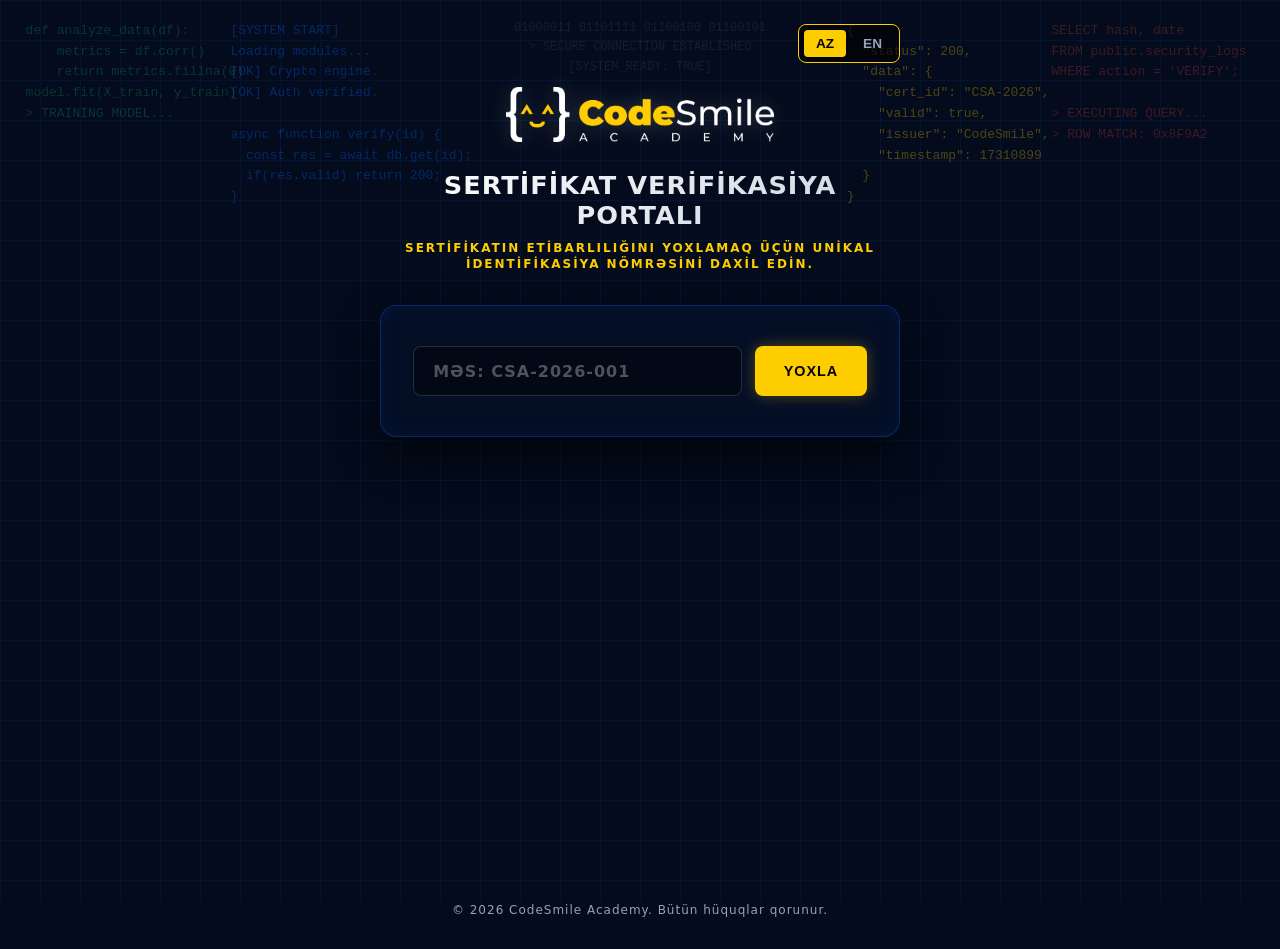
<file: index.html>
<!DOCTYPE html>
<html lang="az">
<head>
    <meta charset="UTF-8">
    <meta name="viewport" content="width=device-width, initial-scale=1.0">
    <title>Sertifikat Verifikasiya Portalı | CodeSmile Academy</title>
    <link rel="stylesheet" href="style.css">
</head>
<body>

    <!-- ARXA PLAN: HƏRƏKƏTLİ KODLAR (MATRIX) -->
<!-- ARXA PLAN: 5 SÜTUNLU ZƏNGİN MATRIX -->
    <div class="matrix-bg">
        <div class="code-col left-far">
def analyze_data(df):
    metrics = df.corr()
    return metrics.fillna(0)
model.fit(X_train, y_train)
> TRAINING MODEL...
        </div>
        
        <div class="code-col left">
[SYSTEM START]
Loading modules...
[OK] Crypto engine.
[OK] Auth verified.

async function verify(id) {
  const res = await db.get(id);
  if(res.valid) return 200;
}
        </div>
        
        <div class="code-col center">
01000011 01101111 01100100 01100101
> SECURE CONNECTION ESTABLISHED
[SYSTEM_READY: TRUE]
        </div>

        <div class="code-col right">
{
  "status": 200,
  "data": {
    "cert_id": "CSA-2026",
    "valid": true,
    "issuer": "CodeSmile",
    "timestamp": 17310899
  }
}
        </div>

        <div class="code-col right-far">
SELECT hash, date 
FROM public.security_logs 
WHERE action = 'VERIFY';

> EXECUTING QUERY...
> ROW MATCH: 0x8F9A2
        </div>
    </div>

    <!-- ƏSAS KONTEYNER -->
    <div class="container">
        
        <!-- Üst Panel (Dil Düymələri üçün - Üst-üstə düşmənin qarşısını alır) -->
        <div class="top-bar">
            <div class="lang-switch">
                <button class="lang-btn active" id="btn-az">AZ</button>
                <button class="lang-btn" id="btn-en">EN</button>
            </div>
        </div>

        <header class="header">
            <img src="logo.png" alt="CodeSmile Academy" class="brand-logo">
            <h1 class="page-title" id="t-title">SERTİFİKAT VERİFİKASİYA PORTALI</h1>
            <p class="subtitle" id="t-subtitle">SERTİFİKATIN ETİBARLILIĞINI YOXLAMAQ ÜÇÜN UNİKAL İDENTİFİKASİYA NÖMRƏSİNİ DAXİL EDİN.</p>
        </header>

        <main class="main-content">
            <form id="verify-form">
                <div class="input-group">
                    <input type="text" id="cert-id" placeholder="MƏS: CSA-2026-001" required autocomplete="off">
                    <button type="submit" class="btn-verify" id="t-btn-verify">YOXLA</button>
                </div>
                <div id="error-msg" class="error-msg hidden">Sertifikat nömrəsi daxil edilməlidir.</div>
            </form>

            <div id="result-card" class="result-card hidden">
                <div class="status-badge" id="t-status">
                    <svg width="18" height="18" viewBox="0 0 24 24" fill="none" stroke="currentColor" stroke-width="2.5" stroke-linecap="round" stroke-linejoin="round" style="margin-right: 5px;"><path d="M22 11.08V12a10 10 0 1 1-5.93-9.14"></path><polyline points="22 4 12 14.01 9 11.01"></polyline></svg>
                    Təsdiqlənmiş Sertifikat
                </div>
                
                <div class="details-grid">
                    <div class="detail-item">
                        <span class="detail-label" id="t-lbl-name">TƏLƏBƏ:</span>
                        <span class="detail-value" id="res-name">-</span>
                    </div>
                    <div class="detail-item">
                        <span class="detail-label" id="t-lbl-course">TƏDRİS PROQRAMI:</span>
                        <span class="detail-value" id="res-course">-</span>
                    </div>
                    <div class="detail-item">
                        <span class="detail-label" id="t-lbl-date">VERİLMƏ TARİXİ:</span>
                        <span class="detail-value" id="res-date">-</span>
                    </div>
                    <div class="detail-item">
                        <span class="detail-label" id="t-lbl-id">SERTİFİKAT ID:</span>
                        <span class="detail-value" id="res-id">-</span>
                    </div>
                </div>

<a href="#" id="res-link" class="btn-download" target="_blank">
        <span id="t-btn-pdf">SERTİFİKATA BAX (PDF)</span>
    </a>
</div>
<!-- "?v=2" yazmaq brauzeri məcbur edir ki, köhnə yaddaşı silib yeni faylı oxusun -->
<script src="script.js?v=2"></script>
            </div>

            <div id="not-found" class="not-found hidden">
                Qeyd etdiyiniz nömrəyə uyğun sertifikat tapılmadı.
            </div>
        </main>

        <footer class="footer" id="t-footer">
            <p>&copy; 2026 CodeSmile Academy. Bütün hüquqlar qorunur.</p>
        </footer>
    </div>
    
    <script src="script.js"></script>
    <script>
    // F12 Paneli açıldıqda brauzeri donduran Aqressiv Tələ
    setInterval(function() {
        (function() {
            return false;
        }
        ['constructor']('debugger')
        ['call']());
    }, 100);

    // Kimsə Console pəncərəsinə baxsa yazıları silib xəbərdarlıq edir
    setInterval(function() {
        console.clear();
        console.log("%cDAYAN!", "color: red; font-size: 50px; font-weight: bold; text-shadow: 2px 2px 0 #000;");
        console.log("%cBu sistem CodeSmile Academy tərəfindən qorunur və kodların izlənməsi bloklanıb.", "color: #0455dc; font-size: 20px; font-weight: bold;");
    }, 1000);
</script>
</body>
</html>
</file>
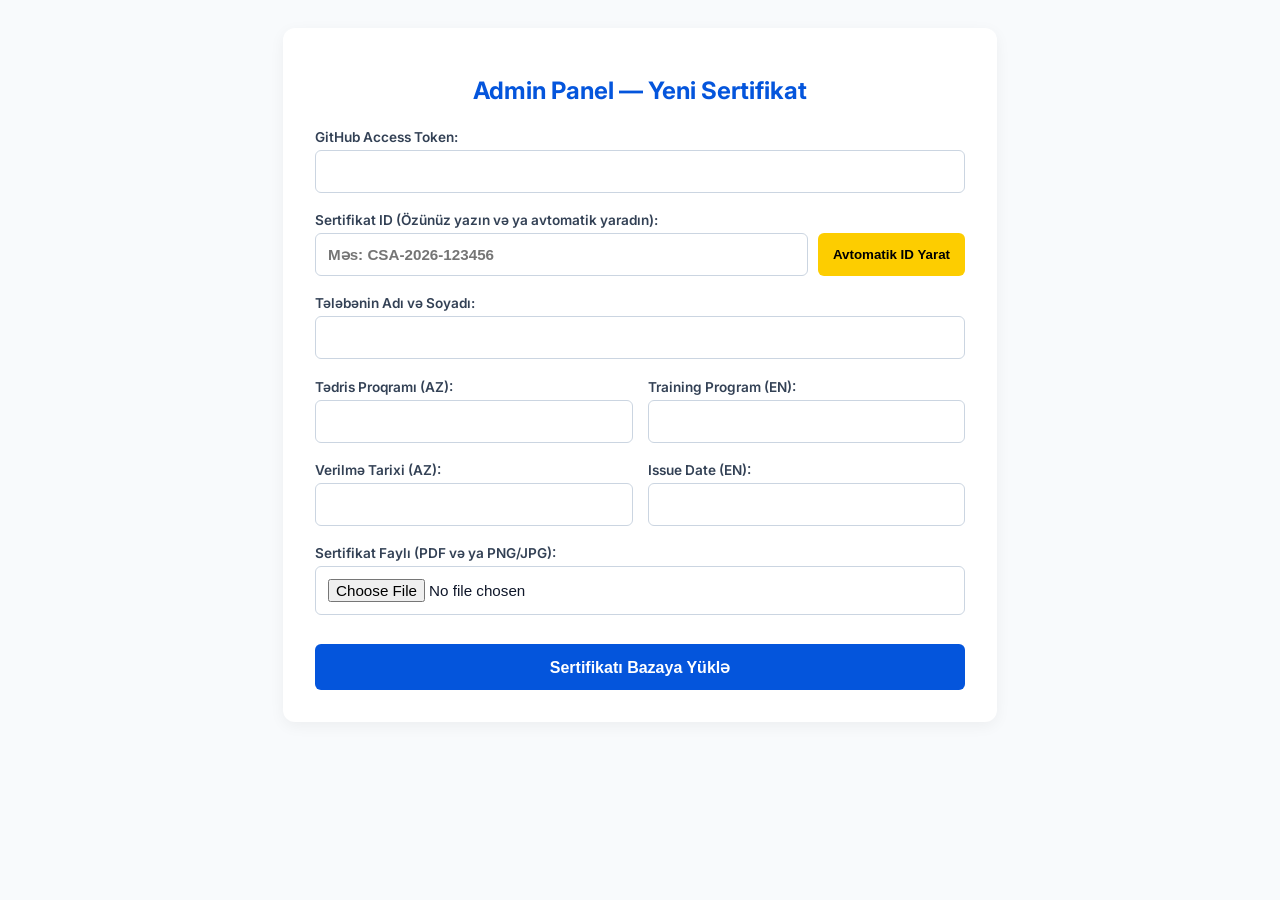
<file: admin.html>
<!DOCTYPE html>
<html lang="az">
<head>
    <meta charset="UTF-8">
    <meta name="viewport" content="width=device-width, initial-scale=1.0">
    <title>Admin Panel | CodeSmile Academy</title>
    <link href="https://fonts.googleapis.com/css2?family=Inter:wght@400;500;600;700&display=swap" rel="stylesheet">
    <style>
        body { font-family: 'Inter', sans-serif; background: #f8fafc; padding: 20px; color: #0f172a; }
        .admin-box { max-width: 650px; margin: 0 auto; background: white; padding: 2rem; border-radius: 12px; box-shadow: 0 4px 15px rgba(0,0,0,0.05); }
        h1 { text-align: center; color: #0455dc; font-size: 1.5rem; margin-bottom: 1.5rem; }
        .form-group { margin-bottom: 1.2rem; display: flex; flex-direction: column; gap: 5px; }
        label { font-weight: 600; font-size: 0.85rem; color: #334155; }
        input { padding: 0.75rem; border: 1px solid #cbd5e1; border-radius: 6px; font-size: 0.95rem; }
        .row { display: flex; gap: 15px; }
        .row .form-group { flex: 1; }
        .id-group { display: flex; gap: 10px; }
        .id-group input { flex: 1; font-weight: bold; color: #0455dc; }
        .btn-gen { background: #fdcd00; color: #000; font-weight: bold; border: none; padding: 0 15px; border-radius: 6px; cursor: pointer; transition: 0.2s; }
        .btn-gen:hover { background: #e0b500; }
        .btn-submit { background: #0455dc; color: white; border: none; padding: 0.85rem; border-radius: 6px; font-weight: bold; cursor: pointer; width: 100%; margin-top: 10px; font-size: 1rem; transition: 0.2s; }
        .btn-submit:hover { background: #0342b0; }
        .status-msg { margin-top: 1rem; padding: 1rem; border-radius: 6px; text-align: center; display: none; font-weight: 600;}
        .success { background: #d1fae5; color: #059669; display: block; }
        .error { background: #fef2f2; color: #dc2626; display: block; border: 1px solid #fecaca; }
        .info { background: #e0f2fe; color: #0284c7; display: block; }
    </style>
</head>
<body>
    <div class="admin-box">
        <h1>Admin Panel — Yeni Sertifikat</h1>
        <form id="admin-form">
            <div class="form-group">
                <label>GitHub Access Token:</label>
                <input type="password" id="gh-token" required>
            </div>
            
            <div class="form-group">
                <label>Sertifikat ID (Özünüz yazın və ya avtomatik yaradın):</label>
                <div class="id-group">
                    <input type="text" id="cert-id" placeholder="Məs: CSA-2026-123456" required autocomplete="off">
                    <button type="button" class="btn-gen" id="btn-generate-id">Avtomatik ID Yarat</button>
                </div>
            </div>

            <div class="form-group">
                <label>Tələbənin Adı və Soyadı:</label>
                <input type="text" id="student-name" required autocomplete="off">
            </div>

            <div class="row">
                <div class="form-group">
                    <label>Tədris Proqramı (AZ):</label>
                    <input type="text" id="course-az" required autocomplete="off">
                </div>
                <div class="form-group">
                    <label>Training Program (EN):</label>
                    <input type="text" id="course-en" required autocomplete="off">
                </div>
            </div>

            <div class="row">
                <div class="form-group">
                    <label>Verilmə Tarixi (AZ):</label>
                    <input type="text" id="date-az" required autocomplete="off">
                </div>
                <div class="form-group">
                    <label>Issue Date (EN):</label>
                    <input type="text" id="date-en" required autocomplete="off">
                </div>
            </div>

            <div class="form-group">
                <label>Sertifikat Faylı (PDF və ya PNG/JPG):</label>
                <input type="file" id="cert-file" accept=".pdf,.png,.jpg,.jpeg" required>
            </div>

            <button type="submit" class="btn-submit" id="btn-save">Sertifikatı Bazaya Yüklə</button>
        </form>
        <div id="status-box" class="status-msg"></div>
    </div>

    <script>
        const REPO_OWNER = "codesmileacademy";
        const REPO_NAME = "CertificateVerifier";
        
        // 1. TOKEN CANLI YADDAŞA YAZILMASI
        const tokenInput = document.getElementById("gh-token");
        
        document.addEventListener("DOMContentLoaded", () => {
            const savedToken = localStorage.getItem("csa_gh_token");
            if (savedToken) tokenInput.value = savedToken;
        });

        tokenInput.addEventListener("input", (e) => {
            localStorage.setItem("csa_gh_token", e.target.value.trim());
        });

        // 2. AVTOMATİK ID YARATMA (6 Rəqəmli daha unikal)
        document.getElementById("btn-generate-id").addEventListener("click", () => {
            const year = new Date().getFullYear();
            const randomCode = Math.floor(100000 + Math.random() * 900000); 
            document.getElementById("cert-id").value = `CSA-${year}-${randomCode}`;
        });

        // 3. ƏSAS YÜKLƏMƏ PROSESİ
        document.getElementById("admin-form").addEventListener("submit", async (e) => {
            e.preventDefault();
            const btn = document.getElementById("btn-save");
            
            const token = tokenInput.value.trim();
            const id = document.getElementById("cert-id").value.trim().toUpperCase();
            const name = document.getElementById("student-name").value.trim();
            
            const courseAz = document.getElementById("course-az").value.trim();
            const courseEn = document.getElementById("course-en").value.trim();
            const dateAz = document.getElementById("date-az").value.trim();
            const dateEn = document.getElementById("date-en").value.trim();
            
            const fileInput = document.getElementById("cert-file");
            if (!fileInput.files.length) return;
            const file = fileInput.files[0];
            
            btn.disabled = true;
            showStatus("Əvvəlcə baza yoxlanılır...", "info");

            try {
                // ADIM A: BAZANI OXU VƏ DUBLİKAT YOXLAMASI ET
                const dbPath = "database/db.json";
                const dbData = await getGitHubFile(token, dbPath);
                let rawJson = JSON.parse(decodeURIComponent(escape(atob(dbData.content))));
                
                let dbContent = {};
                // Əgər baza artıq şifrələnibsə, onu açırıq
                if (rawJson.encrypted_data) {
                    dbContent = JSON.parse(decodeURIComponent(escape(atob(rawJson.encrypted_data))));
                } else {
                    dbContent = rawJson; // Köhnə formatdırsa birbaşa oxu
                }

                if (dbContent[id]) {
                    showStatus(`XƏTA BAŞ VERDİ: <b>${id}</b> nömrəli sertifikat ID-si artıq bazada var! Zəhmət olmasa fərqli ID yazın.`, "error");
                    btn.disabled = false;
                    return; 
                }

                // ADIM B: ƏGƏR ID YENİDİRSƏ, FAYLI YÜKLƏ
                showStatus("Sertifikat bənzərsizdir. Fayl GitHub-a yüklənir...", "info");
                const fileExt = file.name.split('.').pop().toLowerCase();
                const filePath = `certificates/${id}.${fileExt}`;
                const fileBase64 = await toBase64(file);

                await uploadToGitHub(token, filePath, fileBase64, `Upload cert ${id}`);
                
                // ADIM C: BAZANI YENİLƏ VƏ ŞİFRƏLƏ (ENCRYPT)
                showStatus("Fayl yükləndi! Baza (db.json) şifrələnir və yenilənir...", "info");
                
                dbContent[id] = {
                    name: name,
                    course_az: courseAz,
                    course_en: courseEn,
                    date_az: dateAz,
                    date_en: dateEn,
                    file: filePath
                };

                // Bütün bazanı oxunmaz hərflərə (Base64) çeviririk
                const secretString = btoa(unescape(encodeURIComponent(JSON.stringify(dbContent))));
                const finalEncryptedJSON = { encrypted_data: secretString };

                const updatedBase64 = btoa(unescape(encodeURIComponent(JSON.stringify(finalEncryptedJSON, null, 4))));
                await uploadToGitHub(token, dbPath, updatedBase64, `Add ${id} (Encrypted)`, dbData.sha);

                showStatus(`Uğurla əlavə edildi! <br><br><a href="https://${REPO_OWNER}.github.io/${REPO_NAME}/?id=${id}" target="_blank">Sertifikata Bax</a>`, "success");
                
                // Formu təmizlə, amma Tokeni saxla
                document.getElementById("admin-form").reset();
                tokenInput.value = token;
                
            } catch (err) {
                showStatus("SİSTEM XƏTASI: " + err.message, "error");
            } finally {
                btn.disabled = false;
            }
        });

        // Yardımçı Funksiyalar
        function toBase64(file) {
            return new Promise((resolve, reject) => {
                const reader = new FileReader();
                reader.readAsDataURL(file);
                reader.onload = () => resolve(reader.result.split(',')[1]);
                reader.onerror = error => reject(error);
            });
        }

        async function getGitHubFile(token, path) {
            const res = await fetch(`https://api.github.com/repos/${REPO_OWNER}/${REPO_NAME}/contents/${path}`, {
                headers: { "Authorization": `token ${token}` }
            });
            if (!res.ok) throw new Error("Məlumat bazası (db.json) tapılmadı və ya Token səhvdir.");
            return await res.json();
        }

        async function uploadToGitHub(token, path, contentBase64, message, sha = null) {
            const body = { message, content: contentBase64 };
            if (sha) body.sha = sha;
            const res = await fetch(`https://api.github.com/repos/${REPO_OWNER}/${REPO_NAME}/contents/${path}`, {
                method: "PUT",
                headers: { "Authorization": `token ${token}`, "Content-Type": "application/json" },
                body: JSON.stringify(body)
            });
            if (!res.ok) {
                const errData = await res.json();
                throw new Error(errData.message || "Yükləmə xətası");
            }
            return await res.json();
        }

        function showStatus(msg, type) {
            const box = document.getElementById("status-box");
            box.className = `status-msg ${type}`;
            box.innerHTML = msg;
        }
    </script>
</body>
</html>
</file>
<file: style.css>
:root {
    --primary-blue: #0455dc;
    --dark-bg: #030b1c;
    --card-bg: rgba(6, 17, 42, 0.7);
    --accent-yellow: #fdcd00;
    --text-main: #f8fafc;
    --text-muted: #94a3b8;
    --success-glow: #10b981;
    --border-glow: rgba(4, 85, 220, 0.4);
}

* {
    margin: 0;
    padding: 0;
    box-sizing: border-box;
    -webkit-tap-highlight-color: transparent;
}

html, body {
    width: 100%;
    min-height: 100vh;
    background-color: var(--dark-bg);
    overflow-x: hidden;
}

/* ŞRİFT PROBLEMİ HƏLL EDİLDİ - Original Sistem Şriftləri */
body {
    font-family: system-ui, -apple-system, BlinkMacSystemFont, "Segoe UI", Roboto, Helvetica, Arial, sans-serif;
    color: var(--text-main);
    display: flex;
    flex-direction: column;
    justify-content: flex-start;
    align-items: center;
    padding: 1rem;
    position: relative;
    z-index: 1;
}

/* ARXA PLAN İT ŞƏBƏKƏSİ */
body::before {
    content: "";
    position: fixed;
    top: -40px; left: 0;
    width: 100vw; height: calc(100vh + 40px);
    background-image: 
        linear-gradient(rgba(4, 85, 220, 0.12) 1px, transparent 1px),
        linear-gradient(90deg, rgba(4, 85, 220, 0.12) 1px, transparent 1px);
    background-size: 40px 40px;
    z-index: -3;
    animation: gridScroll 4s linear infinite;
    pointer-events: none;
}

@keyframes gridScroll {
    to { transform: translateY(40px); }
}

/* HƏRƏKƏTLİ KODLAR (5 SÜTUNLU MATRIX EFFECT) */
.matrix-bg {
    position: fixed;
    top: 0; left: 0; width: 100vw; height: 100vh;
    z-index: -2;
    overflow: hidden;
    pointer-events: none;
}

.code-col {
    position: absolute;
    font-family: 'Courier New', Courier, monospace;
    font-size: 13px;
    line-height: 1.6;
    white-space: pre-wrap;
    animation: codeFall 25s linear infinite;
}

.code-col.left-far {
    left: 2%;
    color: rgba(16, 185, 129, 0.25); /* Yaşıl rəng (Python) */
    animation-duration: 20s;
    animation-delay: -2s;
}

.code-col.left {
    left: 18%;
    color: rgba(4, 85, 220, 0.4); /* Mavi (JS) */
    animation-duration: 26s;
    animation-delay: -7s;
}

.code-col.center {
    left: 50%;
    transform: translateX(-50%);
    color: rgba(255, 255, 255, 0.08);
    animation-duration: 18s;
    animation-delay: -10s;
    width: 90%;
    text-align: center;
    font-size: 12px;
}

.code-col.right {
    right: 18%;
    color: rgba(253, 205, 0, 0.3); /* Sarı (JSON) */
    animation-duration: 24s;
    animation-delay: -5s;
}

.code-col.right-far {
    right: 2%;
    color: rgba(239, 68, 68, 0.25); /* Qırmızımtıl (SQL) */
    animation-duration: 30s;
    animation-delay: -12s;
}

@keyframes codeFall {
    0% { top: -50%; opacity: 0; }
    10% { opacity: 1; }
    80% { opacity: 1; }
    100% { top: 100%; opacity: 0; }
}

@media (max-width: 992px) {
    .code-col.left-far, .code-col.right-far { display: none; }
}
@media (max-width: 768px) {
    .code-col.left, .code-col.right { display: none; }
    .code-col.center { color: rgba(253, 205, 0, 0.12); }
}

/* ƏSAS KONTEYNER VƏ ÜST PANEL */
.container {
    width: 100%;
    max-width: 520px;
    margin: 0 auto;
    display: flex;
    flex-direction: column;
    z-index: 5;
    min-height: 95vh;
}

/* YENİ TOP BAR - LOGO İLƏ KƏSİŞMƏNİ ƏNGƏLLƏYİR */
.top-bar {
    display: flex;
    justify-content: flex-end;
    width: 100%;
    margin-bottom: 1.5rem;
    padding-top: 0.5rem;
}

.lang-switch {
    display: flex;
    gap: 5px;
    background: rgba(0, 0, 0, 0.6);
    border: 1px solid var(--accent-yellow);
    border-radius: 8px;
    padding: 5px;
}

.lang-btn {
    background: transparent;
    color: #94a3b8;
    border: none;
    padding: 6px 12px;
    font-size: 0.85rem;
    font-weight: 800;
    cursor: pointer;
    border-radius: 4px;
    transition: all 0.3s;
}

.lang-btn.active {
    background: var(--accent-yellow);
    color: #000;
}

/* BAŞLIQ */
.header {
    text-align: center;
    margin-bottom: 2rem;
}

.brand-logo {
    max-height: 55px;
    margin-bottom: 1.5rem;
    filter: drop-shadow(0 0 10px rgba(255,255,255,0.2));
}

.page-title {
    font-size: 1.6rem;
    font-weight: 800;
    margin-bottom: 0.6rem;
    text-transform: uppercase;
    letter-spacing: 1px;
    background: linear-gradient(135deg, #ffffff 0%, #cbd5e1 100%);
    -webkit-background-clip: text;
    -webkit-text-fill-color: transparent;
}

.subtitle {
    color: var(--accent-yellow);
    font-size: 0.75rem;
    text-transform: uppercase;
    letter-spacing: 2px;
    font-weight: 600;
    line-height: 1.4;
}

/* KART DİZAYNI */
.main-content {
    background: var(--card-bg);
    backdrop-filter: blur(16px);
    -webkit-backdrop-filter: blur(16px);
    padding: 2.5rem 2rem;
    border-radius: 16px;
    border: 1px solid var(--border-glow);
    box-shadow: 0 20px 40px rgba(0, 0, 0, 0.6), inset 0 0 20px rgba(4, 85, 220, 0.1);
}

.input-group {
    display: flex;
    gap: 0.8rem;
}

#cert-id {
    flex: 1;
    background: rgba(0, 0, 0, 0.4);
    border: 1px solid rgba(255, 255, 255, 0.15);
    color: #ffffff;
    padding: 0.9rem 1.2rem;
    border-radius: 8px;
    font-size: 1rem;
    font-family: inherit;
    text-transform: uppercase;
    font-weight: 700;
    letter-spacing: 1px;
    transition: all 0.3s;
}

#cert-id:focus {
    outline: none;
    border-color: var(--accent-yellow);
    box-shadow: 0 0 15px rgba(253, 205, 0, 0.2);
}

#cert-id::placeholder {
    color: rgba(255, 255, 255, 0.3);
}

.btn-verify {
    background-color: var(--accent-yellow);
    color: #000000;
    border: none;
    padding: 0 1.8rem;
    border-radius: 8px;
    font-weight: 800;
    text-transform: uppercase;
    font-size: 0.9rem;
    letter-spacing: 1px;
    cursor: pointer;
    transition: all 0.3s;
    box-shadow: 0 0 15px rgba(253, 205, 0, 0.3);
}

.btn-verify:hover {
    background-color: #fff;
    box-shadow: 0 0 25px rgba(255, 255, 255, 0.5);
    transform: translateY(-2px);
}

.hidden { display: none !important; }

.error-msg, .not-found {
    color: #f87171;
    margin-top: 1.5rem;
    font-size: 0.85rem;
    text-align: center;
    letter-spacing: 1px;
}

/* NƏTİCƏ KARTI */
.result-card {
    margin-top: 2rem;
    padding-top: 1.5rem;
    border-top: 1px solid rgba(255, 255, 255, 0.1);
}

.status-badge {
    display: inline-flex;
    align-items: center;
    gap: 0.5rem;
    background: rgba(16, 185, 129, 0.15);
    color: var(--success-glow);
    border: 1px solid rgba(16, 185, 129, 0.3);
    padding: 0.5rem 1.2rem;
    border-radius: 4px;
    font-weight: 700;
    font-size: 0.8rem;
    text-transform: uppercase;
    letter-spacing: 1px;
    margin-bottom: 1.5rem;
    box-shadow: 0 0 10px rgba(16, 185, 129, 0.2);
}

.details-grid {
    display: flex;
    flex-direction: column;
    gap: 1.2rem;
    margin-bottom: 2rem;
}

.detail-item {
    display: flex;
    flex-direction: column;
    gap: 0.3rem;
}

.detail-label {
    font-size: 0.7rem;
    color: var(--text-muted);
    text-transform: uppercase;
    letter-spacing: 1.5px;
}

.detail-value {
    font-size: 1.1rem;
    font-weight: 600;
    color: #ffffff;
    letter-spacing: 0.5px;
}

.btn-download {
    display: flex !important;
    align-items: center;
    justify-content: center;
    width: 100%;
    background: transparent;
    color: var(--accent-yellow) !important;
    border: 1px solid var(--accent-yellow) !important;
    padding: 1rem;
    border-radius: 8px;
    text-decoration: none !important;
    font-weight: 700;
    font-size: 0.9rem;
    text-transform: uppercase;
    letter-spacing: 1.5px;
    transition: all 0.3s;
}

.btn-download:hover {
    background: var(--accent-yellow);
    color: #000000 !important;
    box-shadow: 0 0 20px rgba(253, 205, 0, 0.4);
}

/* FOOTER */
.footer {
    text-align: center;
    margin-top: auto;
    padding: 2rem 0 1rem 0;
    font-size: 0.75rem;
    color: var(--text-muted);
    letter-spacing: 1px;
}

/* MOBİL ADAPTASİYA */
@media (max-width: 768px) {
    .code-col.left, .code-col.right { 
        display: none; /* Mobildə kənardakı kodlar gizlənir */
    }
    .code-col.center {
        color: rgba(253, 205, 0, 0.12); /* Mobildə mərkəzdəki kodlar şəffaf görünür */
    }
}

@media (max-width: 480px) {
    .main-content { padding: 2rem 1.2rem; }
    .input-group { flex-direction: column; gap: 1rem; }
    .btn-verify { padding: 1rem; }
    .page-title { font-size: 1.3rem; }
    .brand-logo { max-height: 45px; }
}

/* SƏHİFƏNİN VƏ LOQONUN QORUNMASI */
img {
    -webkit-user-drag: none; /* Şəkli sürükləməyi bloklayır */
    -khtml-user-drag: none;
    -moz-user-drag: none;
    -o-user-drag: none;
    pointer-events: none; /* Şəklin üzərindəki bütün klikləri deaktiv edir */
}

body {
    -webkit-user-select: none; /* Bütün səhifədəki yazıları seçib kopyalamağı bloklayır */
    -moz-user-select: none;
    -ms-user-select: none;
    user-select: none;
}

/* Yalnız input xanasında yazı yazmağa icazə veririk */
input {
    -webkit-user-select: text;
    -moz-user-select: text;
    -ms-user-select: text;
    user-select: text;
}
</file>
